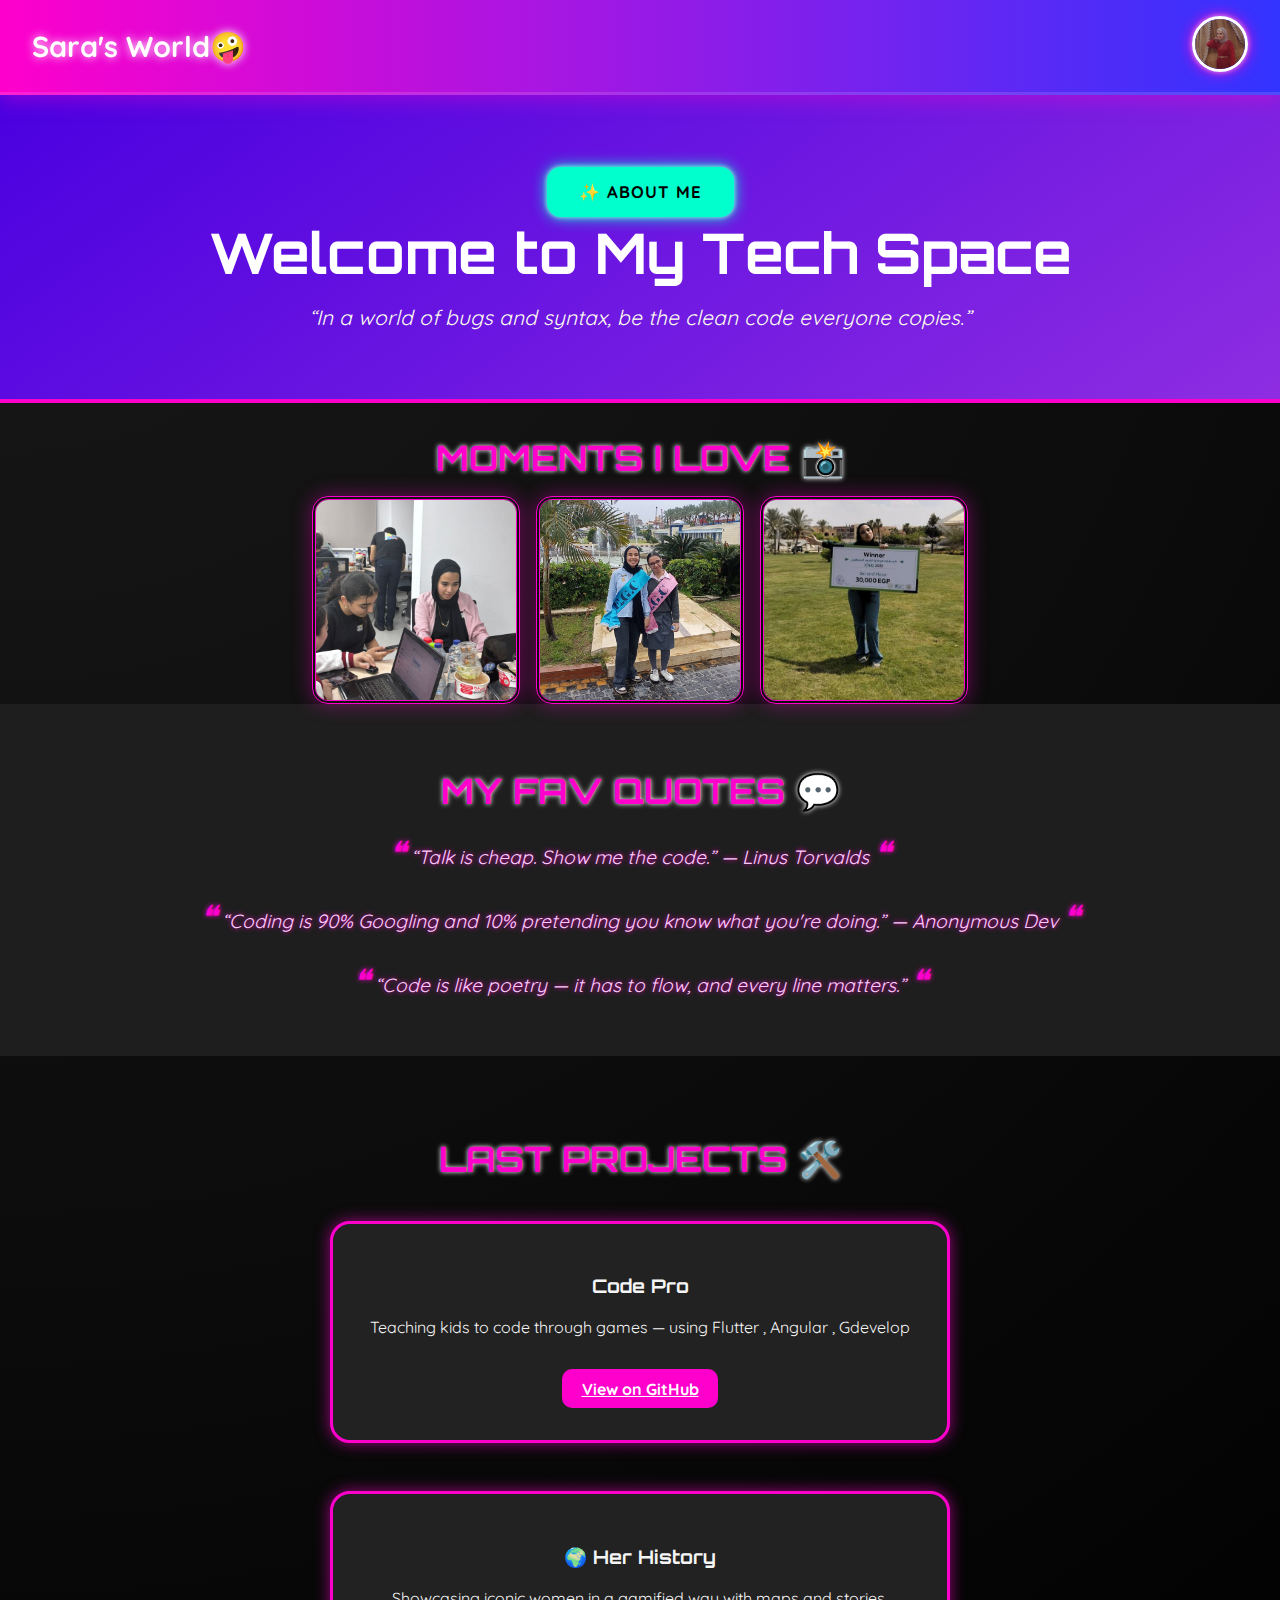
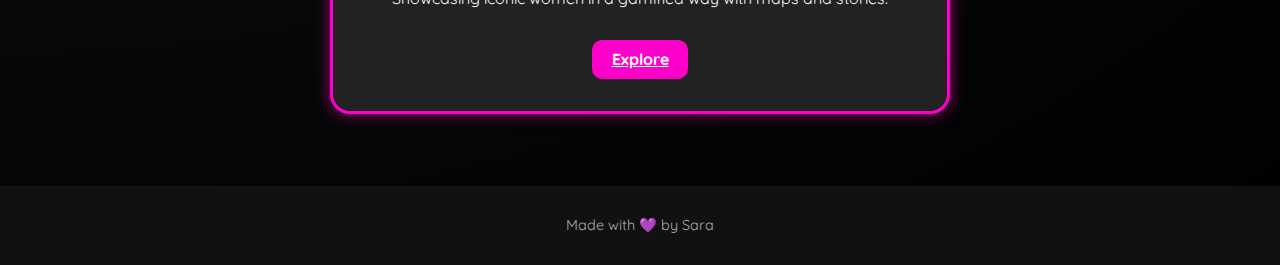
<file: index.html>
<!DOCTYPE html>
<html lang="en">
<head>
  <meta charset="UTF-8" />
  <meta name="viewport" content="width=device-width, initial-scale=1.0" />
  <title>Sara's World 💻</title>
  <link rel="stylesheet" href="css/style.css" />
  <link href="https://fonts.googleapis.com/css2?family=Orbitron&family=Quicksand&display=swap" rel="stylesheet" />
  <link rel="icon" href="images/favicon.ico.png" type="image/png" />
</head>
<body>
  <nav class="navbar">
    <div class="logo">Sara's World🤪</div>
    <div class="nav-profile">
      <img src="images/me.jpg" alt="Sara's Photo" class="profile-pic" />
    </div>
  </nav>

  <header>
    <a href="aboutme.html" class="btn about-btn">✨ About Me</a>
    <h1 class="title glow"> Welcome to My Tech Space </h1>
    <p class="subtitle">“In a world of bugs and syntax, be the clean code everyone copies.”</p>
  </header>

  <section class="photos">
    <h2 class="section-title">Moments I Love 📸 </h2>
    <div class="gallery">
      <img src="images/photo1.jpeg" alt="Photo 1" />
      <img src="images/photo2.jpeg" alt="Photo 2" />
      <img src="images/photo3.jpeg" alt="Photo 3" />
    </div>
  </section>

  <section class="quotes">
    <h2 class="section-title">My Fav Quotes 💬</h2>
    <blockquote class="quote">“Talk is cheap. Show me the code.” — Linus Torvalds</blockquote>
    <blockquote class="quote">“Coding is 90% Googling and 10% pretending you know what you're doing.” — Anonymous Dev</blockquote>
    <blockquote class="quote">“Code is like poetry — it has to flow, and every line matters.”</blockquote>
  </section>

  <section class="projects">
    <h2 class="section-title">Last Projects 🛠️</h2>
    <div class="project-card">
      <h3>Code Pro</h3>
      <p>Teaching kids to code through games — using Flutter , Angular , Gdevelop</p>
      <a href="https://github.com/" target="_blank" class="btn">View on GitHub</a>
    </div>
    <div class="project-card">
      <h3>🌍 Her History</h3>
      <p>Showcasing iconic women in a gamified way with maps and stories.</p>
      <a href="whahsh" target="_blank" class="btn">Explore</a>
    </div>
  </section>

  <footer>
    <p>Made with 💜 by Sara</p>
  </footer>
</body>
</html>
</file>
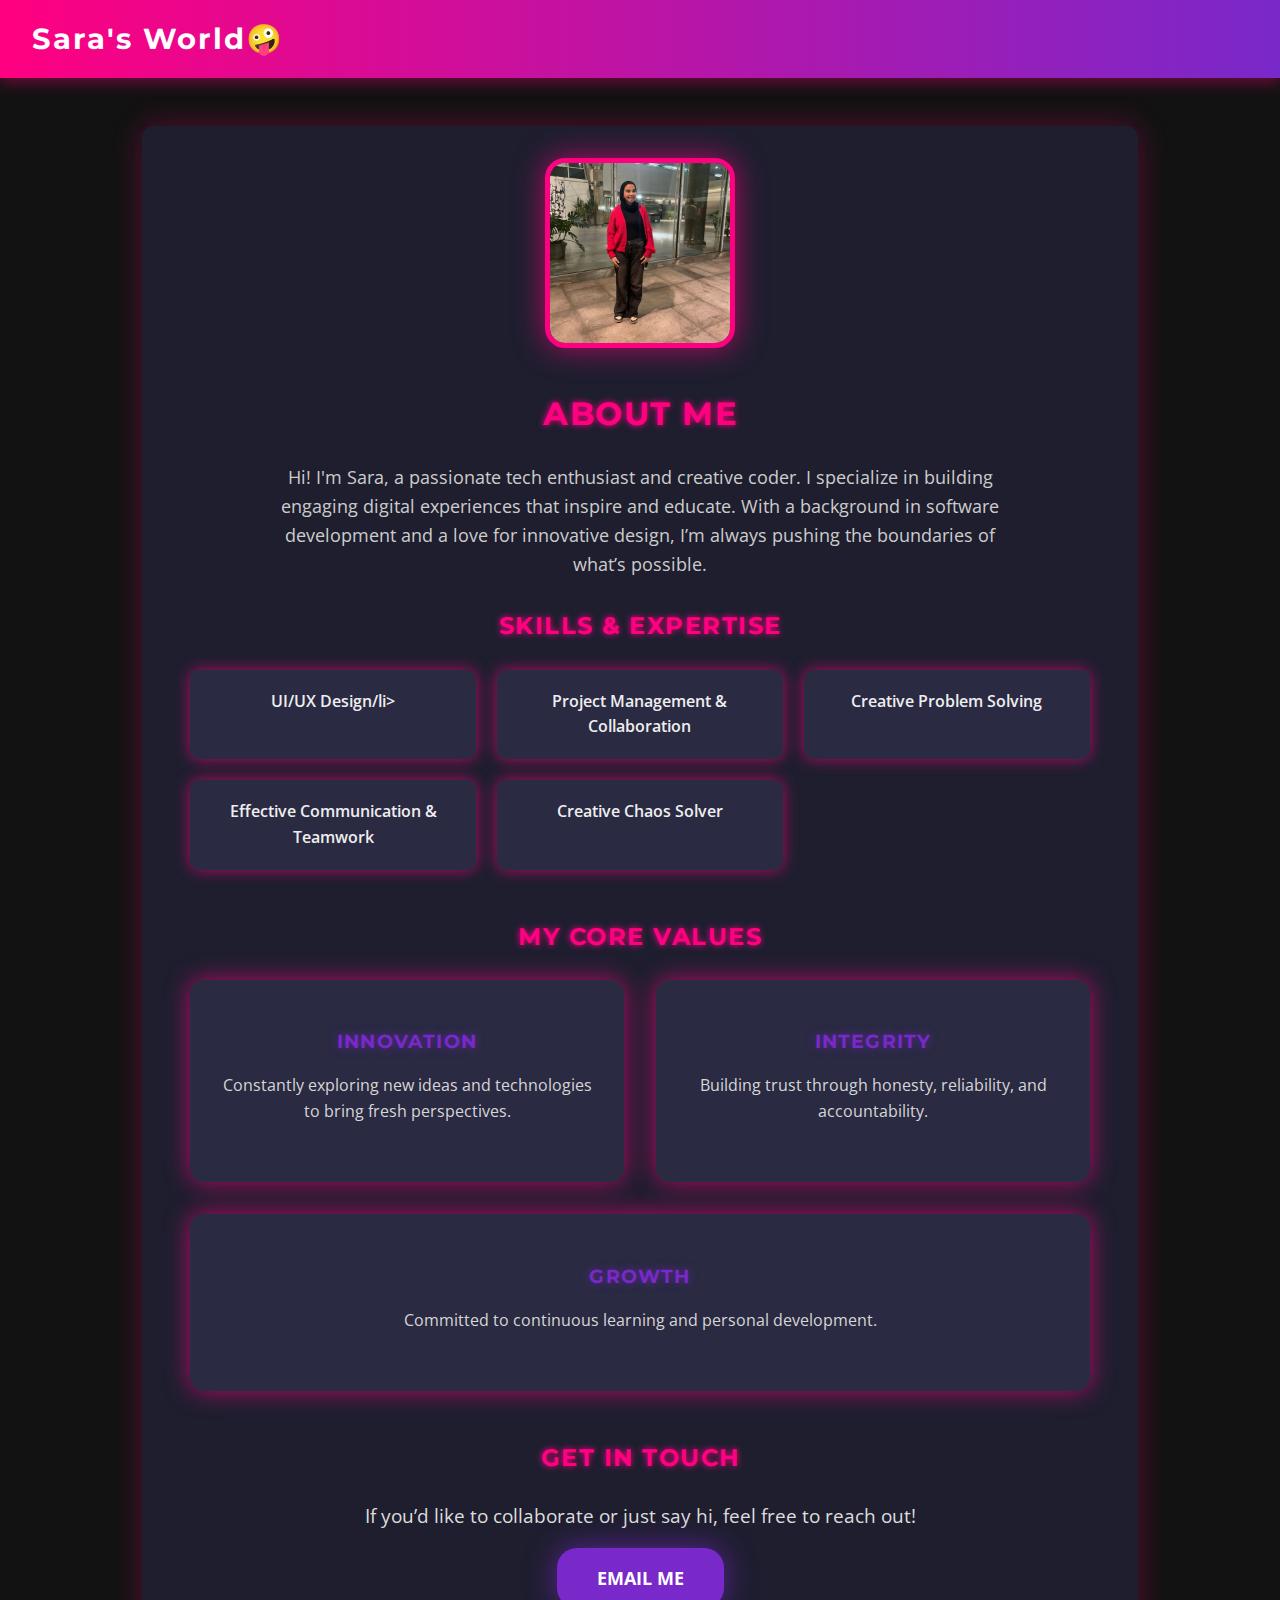
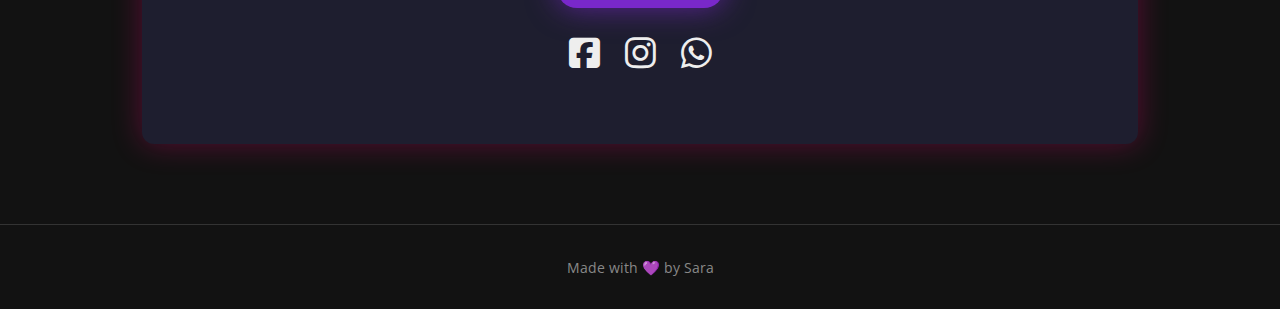
<file: aboutme.html>
<!DOCTYPE html>
<html lang="en">
<head>
  <meta charset="UTF-8" />
  <meta name="viewport" content="width=device-width, initial-scale=1" />
  <title>About Sara</title>
  <link rel="stylesheet" href="css/aboutme.css" />
  <link href="https://fonts.googleapis.com/css2?family=Montserrat:wght@400;700&family=Open+Sans&display=swap" rel="stylesheet" /><link
  href="https://cdnjs.cloudflare.com/ajax/libs/font-awesome/6.4.0/css/all.min.css" rel="stylesheet"/>


</head>
<body>
  <nav class="navbar">
    <div class="logo">Sara's World🤪</div>
  </nav>

  <main class="about-container">
    <section class="profile-photo-box">
  <img src="images/mee.jpeg" alt="Sara's Photo" class="about-profile-pic" />
  </section>

    <section class="intro">
      <h1>About Me</h1>
      <p>Hi! I'm Sara, a passionate tech enthusiast and creative coder. I specialize in building engaging digital experiences that inspire and educate. With a background in software development and a love for innovative design, I’m always pushing the boundaries of what’s possible.</p>
    </section>

    <section class="skills">
      <h2>Skills & Expertise</h2>
      <ul class="skill-list">
        <li>UI/UX Design/li>
        <li>Project Management & Collaboration</li>
        <li>Creative Problem Solving</li>
        <li>Effective Communication & Teamwork</li>
        <li>Creative Chaos Solver</li>
      </ul>
    </section>

    <section class="values">
      <h2>My Core Values</h2>
      <div class="values-grid">
        <div class="value-item">
          <h3>Innovation</h3>
          <p>Constantly exploring new ideas and technologies to bring fresh perspectives.</p>
        </div>
        <div class="value-item">
          <h3>Integrity</h3>
          <p>Building trust through honesty, reliability, and accountability.</p>
        </div>
        <div class="value-item">
          <h3>Growth</h3>
          <p>Committed to continuous learning and personal development.</p>
        </div>
      </div>
    </section>

   <section class="contact-me">
  <h2>Get in Touch</h2>
  <p>If you’d like to collaborate or just say hi, feel free to reach out!</p>
  <a href="mailto:sosomody2019@gmail.com" class="btn about-btn">Email Me</a>

  <div class="social-icons">
    <a href="https://www.facebook.com/sara.mohamed.343556" target="_blank" aria-label="Facebook" rel="noopener noreferrer">
      <i class="fab fa-facebook-square"></i>
    </a>
    <a href="https://www.instagram.com/sleepy.sarax/" target="_blank" aria-label="Instagram" rel="noopener noreferrer">
      <i class="fab fa-instagram"></i>
    </a>
    <a href="https://wa.me/+201205804179" target="_blank" aria-label="WhatsApp" rel="noopener noreferrer">
      <i class="fab fa-whatsapp"></i>
    </a>
  </div>
</section>

  </main>

  <footer>
    <p>Made with 💜 by Sara</p>
  </footer>
</body>
</html>
</file>
<file: css/style.css>
body {
  font-family: 'Quicksand', sans-serif;
  margin: 0;
  padding: 0;
  background: radial-gradient(circle at top left, #1a1a1a, #000);
  color: #f5f5f5;
  animation: fadeIn 2s ease-in-out;
  overflow-x: hidden;
}

h1, h2, h3 {
  font-family: 'Orbitron', sans-serif;
}


.navbar {
  display: flex;
  justify-content: space-between;
  align-items: center;
  padding: 1rem 2rem;
  background: linear-gradient(to right, #ff00cc, #3333ff);
  box-shadow: 0 4px 20px rgba(255, 0, 204, 0.4);
  position: sticky;
  top: 0;
  z-index: 999;
  border-bottom: 3px solid #ffffff20;
}

.logo {
  font-size: 1.8rem;
  font-weight: bold;
  color: #fff;
  text-shadow: 0 0 10px #fff;
  animation: pulse 2s infinite;
}

.nav-profile img.profile-pic {
  width: 50px;
  height: 50px;
  object-fit: cover;
  border-radius: 50%;
  border: 3px solid #fff;
  box-shadow: 0 0 15px #ff00cc, 0 0 5px #fff;
  transition: transform 0.4s ease, box-shadow 0.4s ease;
}

.nav-profile img.profile-pic:hover {
  transform: scale(1.2) rotate(5deg);
  box-shadow: 0 0 20px #00f0ff, 0 0 10px #ff00cc;
}


header {
  text-align: center;
  padding: 3rem 1rem;
  background: linear-gradient(145deg, #4a00e0, #8e2de2);
  border-bottom: 4px solid #ff00cc;
  color: white;
}

.title {
  font-size: 3.5rem;
  margin: 0;
  animation: glowText 2s ease-in-out infinite alternate;
}

.subtitle {
  font-style: italic;
  font-size: 1.3rem;
  margin-top: 1rem;
  color: #ffe;
}


.section-title {
  font-size: 2.2rem;
  margin: 2rem 0 1rem;
  text-align: center;
  text-transform: uppercase;
  color: #ff00cc;
  text-shadow: 0 0 5px #fff;
}


.photos .gallery {
  display: flex;
  justify-content: center;
  gap: 1rem;
  flex-wrap: wrap;
  padding: 0 2rem;
}

.gallery img {
  width: 200px;
  height: 200px;
  object-fit: cover;
  border-radius: 1rem;
  border: 4px double #ff00cc;
  box-shadow: 0 0 20px #ff00cc66;
  transition: transform 0.6s ease, filter 0.6s ease;
}

.gallery img:hover {
  transform: scale(1.15) rotate(-3deg);
  filter: brightness(1.2) contrast(1.1);
}


.quotes {
  background-color: #1e1e1e;
  padding: 2rem;
  text-align: center;
}

.quote {
  font-style: italic;
  font-size: 1.2rem;
  margin-bottom: 1.5rem;
  position: relative;
  color: #ffccff;
  text-shadow: 0 0 5px #ff00cc;
}

.quote::before,
.quote::after {
  content: "❝";
  font-size: 2rem;
  color: #ff00cc;
  margin: 0 5px;
}


.projects {
  padding: 3rem 2rem;
  display: flex;
  flex-direction: column;
  align-items: center;
}

.project-card {
  background: #222222;
  border: 3px solid #ff00cc;
  border-radius: 20px;
  padding: 2rem;
  margin: 1.5rem 0;
  width: 90%;
  max-width: 550px;
  text-align: center;
  box-shadow: 0 0 15px #ff00cc99;
  transition: transform 0.5s, box-shadow 0.5s;
}

.project-card:hover {
  transform: translateY(-5px) scale(1.02);
  box-shadow: 0 0 25px #00f0ff;
}

.btn {
  display: inline-block;
  margin-top: 1rem;
  background: #ff00cc;
  padding: 0.6rem 1.2rem;
  border-radius: 10px;
  color: #fff;
  font-weight: bold;
  transition: background 0.3s, transform 0.3s;
}

.btn:hover {
  background: #e60073;
  transform: scale(1.05);
}


footer {
  text-align: center;
  padding: 1rem;
  background-color: #111;
  color: #aaa;
  font-size: 0.9rem;
}


@keyframes fadeIn {
  from { opacity: 0; transform: translateY(10px); }
  to { opacity: 1; transform: translateY(0); }
}

@keyframes pulse {
  0% { opacity: 1; }
  50% { opacity: 0.6; }
  100% { opacity: 1; }
}

@keyframes glowText {
  0% {
    text-shadow: 0 0 5px #fff, 0 0 10px #ff00cc, 0 0 20px #ff00cc;
  }
  100% {
    text-shadow: 0 0 10px #fff, 0 0 25px #ff00cc, 0 0 35px #ff00cc;
  }
}

.glow {
  animation: glowText 2.5s ease-in-out infinite alternate;
}
.about-btn {
  display: inline-block;
  margin-top: 1.5rem;
  padding: 0.9rem 2rem;
  background: #00ffcc; 
  color: #000;
  font-size: 1.05rem;
  font-weight: bold;
  border: none;
  border-radius: 14px;
  text-decoration: none;
  text-transform: uppercase;
  letter-spacing: 1px;
  box-shadow: 0 0 15px #00ffcc, 0 0 5px #fff;
  transition: all 0.3s ease-in-out;
  position: relative;
  z-index: 1;
}

.about-btn:hover {
  background: #ffea00; 
  color: #000;
  transform: scale(1.1) rotate(-2deg);
  box-shadow: 0 0 30px #ffea00, 0 0 10px #fff;
}
</file>
<file: css/aboutme.css>
body {
  font-family: 'Open Sans', sans-serif;
  background-color: #121212;
  color: #e0e0e0;
  margin: 0;
  padding: 0;
  line-height: 1.6;
  min-height: 100vh;
  display: flex;
  flex-direction: column;
}

.navbar {
  background: linear-gradient(90deg, #ff0080, #7928ca);
  padding: 1rem 2rem;
  display: flex;
  justify-content: space-between;
  align-items: center;
  box-shadow: 0 4px 15px rgba(255, 0, 128, 0.4);
}

.logo {
  font-family: 'Montserrat', sans-serif;
  font-weight: 700;
  font-size: 1.8rem;
  color: white;
  letter-spacing: 2px;
}

.nav-profile img {
  width: 50px;
  height: 50px;
  border-radius: 50%;
  border: 2.5px solid #fff;
  object-fit: cover;
  transition: transform 0.3s ease;
}

.nav-profile img:hover {
  transform: scale(1.15) rotate(7deg);
  box-shadow: 0 0 15px #ff0080;
}

main.about-container {
  flex-grow: 1;
  max-width: 900px;
  margin: 3rem auto 5rem;
  padding: 2rem 3rem;
  background: #1e1e2f;
  border-radius: 12px;
  box-shadow: 0 0 30px rgba(255, 0, 128, 0.3);
}

.about-container h1,
.about-container h2 {
  font-family: 'Montserrat', sans-serif;
  font-weight: 700;
  color: #ff0080;
  text-align: center;
  margin-bottom: 1.5rem;
  text-transform: uppercase;
  letter-spacing: 1.5px;
  text-shadow: 0 0 6px #ff0080;
}

.about-container p {
  font-size: 1.125rem;
  margin-bottom: 1.8rem;
  color: #ccc;
  max-width: 750px;
  margin-left: auto;
  margin-right: auto;
  text-align: center;
}


.skill-list {
  display: grid;
  grid-template-columns: repeat(auto-fit, minmax(260px, 1fr));
  gap: 1.3rem;
  list-style: none;
  padding: 0;
  margin-bottom: 3rem;
}

.skill-list li {
  background: #2a2a42;
  padding: 1.2rem 1.5rem;
  border-radius: 10px;
  box-shadow: 0 0 15px #ff0080aa;
  transition: transform 0.3s ease, box-shadow 0.3s ease;
  font-weight: 600;
  color: #eee;
  text-align: center;
}

.skill-list li:hover {
  transform: scale(1.05);
  box-shadow: 0 0 30px #7928ca;
}


.values-grid {
  display: flex;
  gap: 2rem;
  justify-content: center;
  flex-wrap: wrap;
  margin-bottom: 3rem;
}

.value-item {
  flex: 1 1 280px;
  background: #2a2a42;
  padding: 1.8rem 1.5rem;
  border-radius: 14px;
  box-shadow: 0 0 25px #ff0080aa;
  transition: box-shadow 0.3s ease;
  text-align: center;
}

.value-item h3 {
  font-family: 'Montserrat', sans-serif;
  font-weight: 700;
  color: #7928ca;
  margin-bottom: 1rem;
  text-transform: uppercase;
  letter-spacing: 1.2px;
  text-shadow: 0 0 10px #7928caaa;
}

.value-item p {
  color: #d6d6d6;
  font-size: 1rem;
}

.value-item:hover {
  box-shadow: 0 0 40px #ff0080dd;
}


.contact-me {
  text-align: center;
  margin-bottom: 2rem;
}

.contact-me p {
  font-size: 1.2rem;
  margin-bottom: 1rem;
  color: #ddd;
}


.contact-me .about-btn {
  padding: 1rem 2.5rem;
  font-weight: 700;
  font-size: 1.1rem;
  background: #7928ca;
  color: #fff;
  border-radius: 20px;
  box-shadow: 0 0 30px #7928caaa;
  transition: all 0.3s ease;
  text-transform: uppercase;
  cursor: pointer;
  text-decoration: none;
  display: inline-block;
}

.contact-me .about-btn:hover {
  background: #ff0080;
  box-shadow: 0 0 45px #ff0080dd;
  transform: scale(1.1);
  color: white;
}


footer {
  text-align: center;
  padding: 1rem;
  color: #888;
  font-size: 0.9rem;
  background-color: #121212;
  border-top: 1px solid #333;
}


@media (max-width: 650px) {
  main.about-container {
    padding: 1.5rem 1.8rem;
  }

  .skill-list {
    grid-template-columns: 1fr;
  }

  .values-grid {
    flex-direction: column;
    gap: 1.5rem;
  }
}



.social-icons {
  display: flex;
  justify-content: center;
  gap: 25px;
  margin-top: 1rem;
}

.social-icons a {
  color: #eee;
  font-size: 2.2rem;
  transition: color 0.3s ease, transform 0.3s ease;
}

.social-icons a:hover {
  color: #ff0080;
  transform: scale(1.3);
}
.profile-photo-box {
  display: flex;
  justify-content: center;
  margin-bottom: 2.5rem;
}

.about-profile-pic {
  width: 180px;
  height: 180px;
  object-fit: cover;
  border-radius: 20px;
  border: 5px solid #ff0080;
  box-shadow: 0 0 30px #ff0080aa;
  transition: transform 0.3s ease;
}

.about-profile-pic:hover {
  transform: scale(1.05) rotate(2deg);
  box-shadow: 0 0 45px #ff0080dd;
}
</file>
